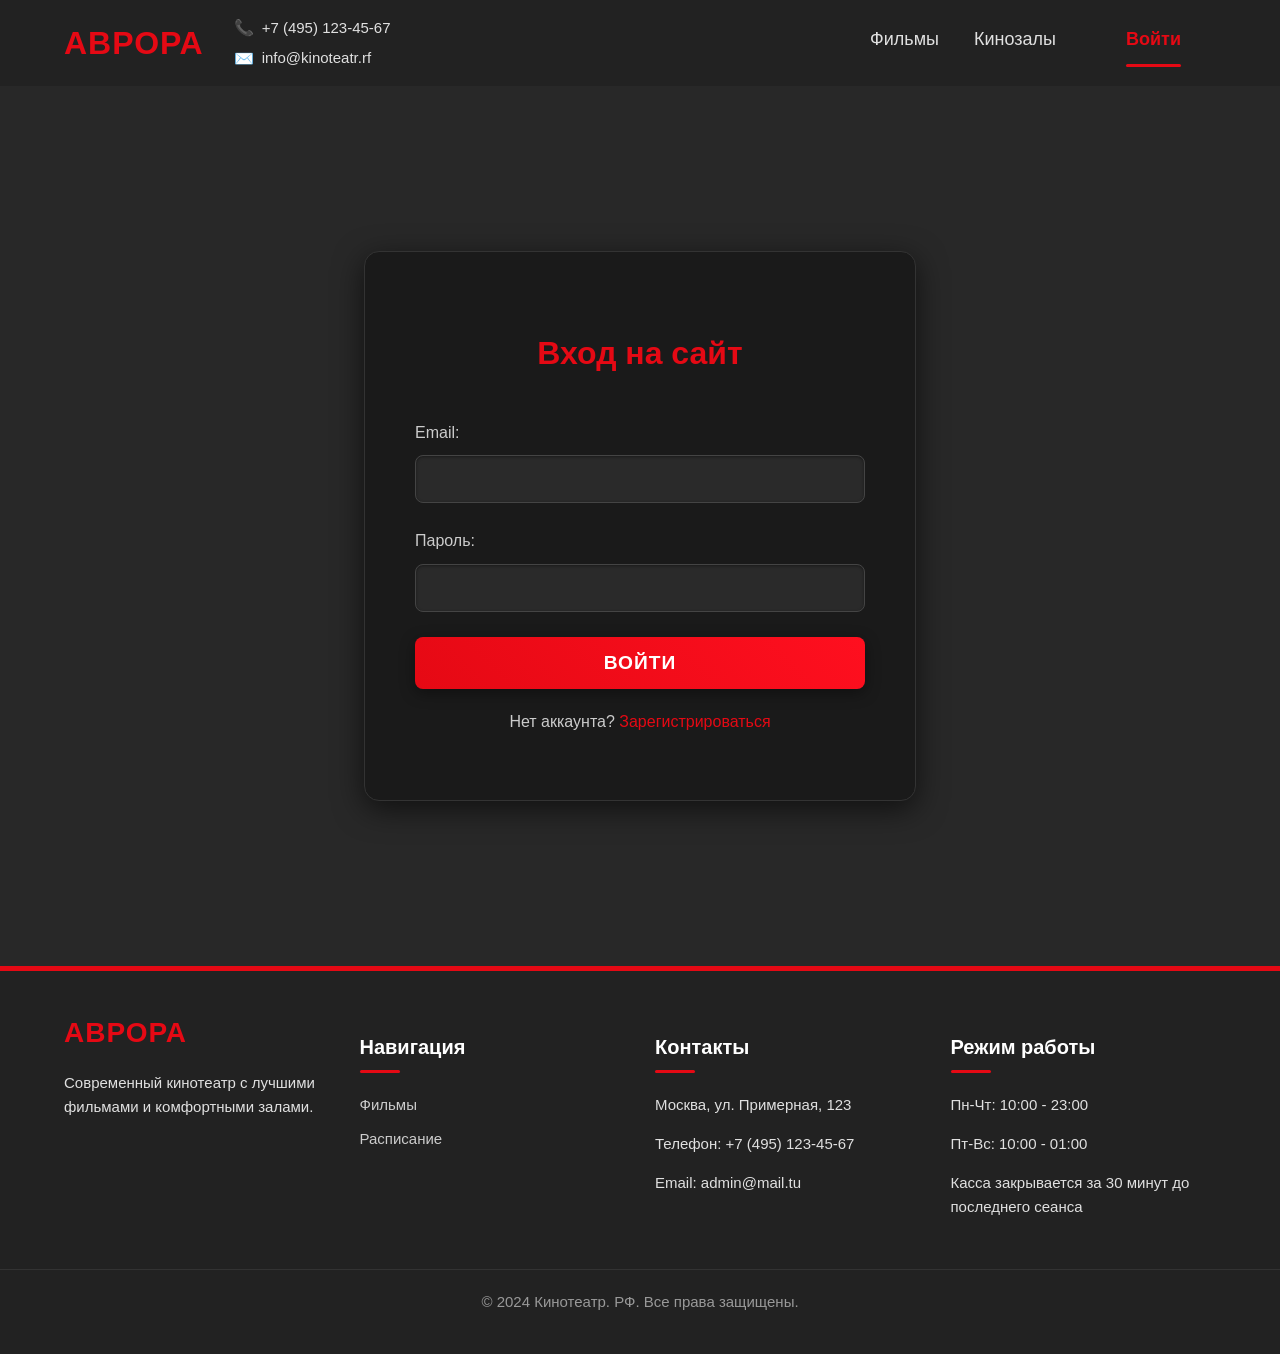
<file: login.html>
<!DOCTYPE html>
<html lang="ru">
<head>
    <meta charset="UTF-8">
    <meta name="viewport" content="width=device-width, initial-scale=1.0">
    <title>Вход - Аврора</title>
    <link rel="stylesheet" href="style.css">
</head>
<body>

    <header>
        <div class="container">
            <div class="header-left">
                <a href="index.html" class="logo">Аврора</a>
                <div class="header-contact">
                    <div class="contact-item">
                        <span class="contact-icon">📞</span>
                        <span class="contact-text">+7 (495) 123-45-67</span>
                    </div>
                    <div class="contact-item">
                        <span class="contact-icon">✉️</span>
                        <span class="contact-text">info@kinoteatr.rf</span>
                    </div>
                </div>
            </div>
            <nav>
                <ul>
                    <li><a href="index.html">Фильмы</a></li>
                    <li><a href="schedule.html">Кинозалы</a></li>
                    <li><a href="my_tickets.html" id="myTicketsLink" style="display: none;">Мои билеты</a></li>
                    <li><a href="login.html" id="loginLink">Войти</a></li>
                    <li><a href="#" id="logoutLink" style="display: none;">Выйти</a></li>
                </ul>
            </nav>
            <button class="burger" id="burgerMenu" aria-label="Открыть меню"><span></span><span></span><span></span></button>
        </div>
    </header>

    <main>
        <div class="container">
            <section class="login-section">
                <div class="login-form">
                    <h2>Вход на сайт</h2>
                    <form id="loginForm">
                        <div class="form-group">
                            <label for="email">Email:</label>
                            <input type="email" id="email" name="email" required autocomplete="off">
                        </div>
                        <div class="form-group">
                            <label for="password">Пароль:</label>
                            <input type="password" id="password" name="password" required autocomplete="off">
                        </div>
                        <button type="submit">Войти</button>
                    </form>
                    <p class="form-footer">
                        Нет аккаунта? <a href="register.html">Зарегистрироваться</a>
                    </p>
                </div>
            </section>
        </div>
    </main>

    <footer>
        <div class="container">
            <div class="footer-info">
                <div class="footer-logo">Аврора</div>
                <p>Современный кинотеатр с лучшими фильмами и комфортными залами.</p>
            </div>
            <div class="footer-nav">
                <h3>Навигация</h3>
                <ul>
                    <li><a href="index.html">Фильмы</a></li>
                    <li><a href="schedule.html">Расписание</a></li>
                </ul>
            </div>
            <div class="footer-contact">
                <h3>Контакты</h3>
                <p>Москва, ул. Примерная, 123</p>
                <p>Телефон: +7 (495) 123-45-67</p>
                <p>Email: admin@mail.tu</p>
            </div>
            <div class="footer-hours">
                <h3>Режим работы</h3>
                <p>Пн-Чт: 10:00 - 23:00</p>
                <p>Пт-Вс: 10:00 - 01:00</p>
                <p>Касса закрывается за 30 минут до последнего сеанса</p>
            </div>
        </div>
        <div class="copyright">
            © 2024 Кинотеатр. РФ. Все права защищены.
        </div>
    </footer>

    <script src="auth.js"></script>
    <script src="script.js"></script>
</body>
</html>
</file>
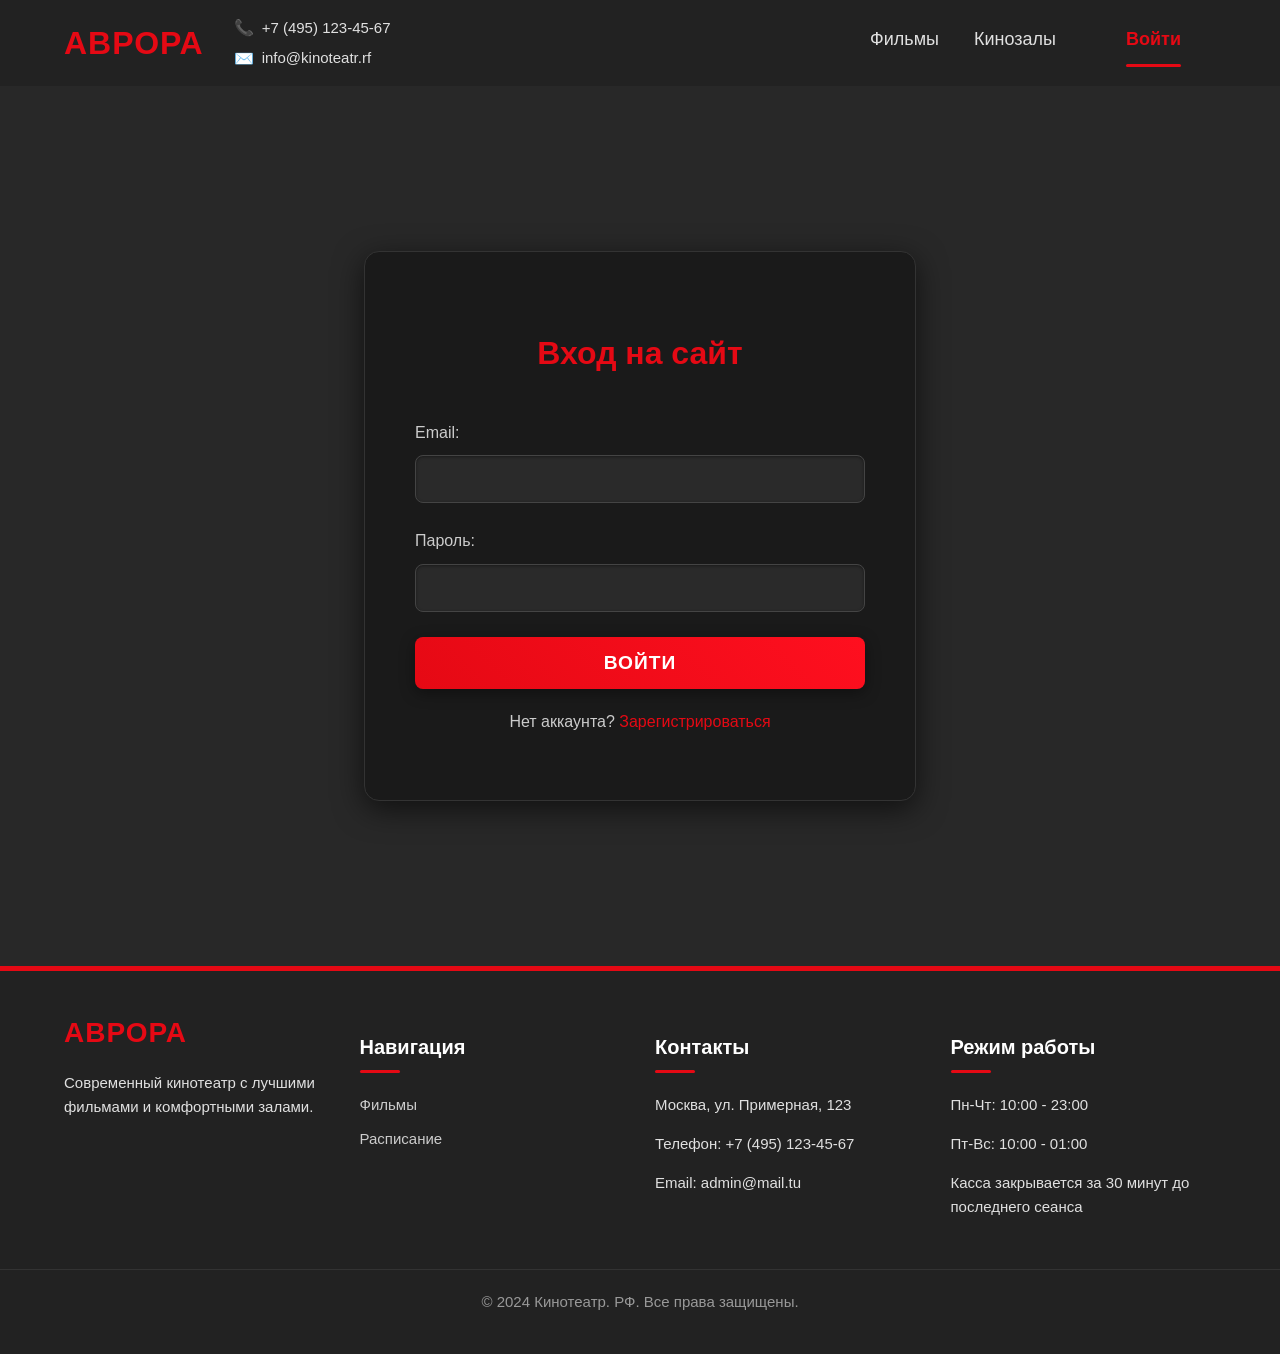
<file: my_tickets.html>
<!DOCTYPE html>
<html lang="ru">
<head>
    <meta charset="UTF-8">
    <meta name="viewport" content="width=device-width, initial-scale=1.0">
    <title>Мои билеты - Аврора</title>
    <link rel="stylesheet" href="style.css">
</head>
<body>
    <header>
        <div class="container">
            <div class="header-left">
                <a href="index.html" class="logo">Аврора</a>
                <div class="header-contact">
                    <div class="contact-item">
                        <span class="contact-icon">📞</span>
                        <span class="contact-text">+7 (495) 123-45-67</span>
                    </div>
                    <div class="contact-item">
                        <span class="contact-icon">✉️</span>
                        <span class="contact-text">info@kinoteatr.rf</span>
                    </div>
                </div>
            </div>
            <nav>
                <ul>
                    <li><a href="index.html">Фильмы</a></li>
                    <li><a href="schedule.html">Кинозалы</a></li>
                    <li><a href="my_tickets.html" id="myTicketsLink" style="display: none;">Мои билеты</a></li>
                    <li><a href="login.html" id="loginLink">Войти</a></li>
                    <li><a href="#" id="logoutLink" style="display: none;">Выйти</a></li>
                </ul>
            </nav>
            <button class="burger" id="burgerMenu" aria-label="Открыть меню"><span></span><span></span><span></span></button>
        </div>
    </header>

    <main>
        <div class="container">
            <section class="my-tickets-section">
                <h1>Мои билеты</h1>
                <div id="ticketsContainer">
                    <!-- Билеты будут добавлены динамически -->
                </div>
            </section>
        </div>
    </main>

    <footer>
        <div class="container">
            <div class="footer-info">
                <div class="footer-logo">Аврора</div>
                <p>Современный кинотеатр с лучшими фильмами и комфортными залами.</p>
            </div>
            <div class="footer-nav">
                <h3>Навигация</h3>
                <ul>
                    <li><a href="index.html">Главная</a></li>
                    <li><a href="schedule.html">Расписание</a></li>
                </ul>
            </div>
            <div class="footer-contact">
                <h3>Контакты</h3>
                <p>Москва, ул. Примерная, 123</p>
                <p>Телефон: +7 (495) 123-45-67</p>
                <p>Email: info@kinoteatr.rf</p>
            </div>
            <div class="footer-hours">
                <h3>Режим работы</h3>
                <p>Пн-Чт: 10:00 - 23:00</p>
                <p>Пт-Вс: 10:00 - 01:00</p>
                <p>Касса закрывается за 30 минут до последнего сеанса</p>
            </div>
        </div>
        <div class="copyright">
            © 2024 Кинотеатр. РФ. Все права защищены.
        </div>
    </footer>

    <script src="script.js"></script>
    <script src="auth.js"></script>
    <script src="my_tickets.js"></script>
</body>
</html>
</file>
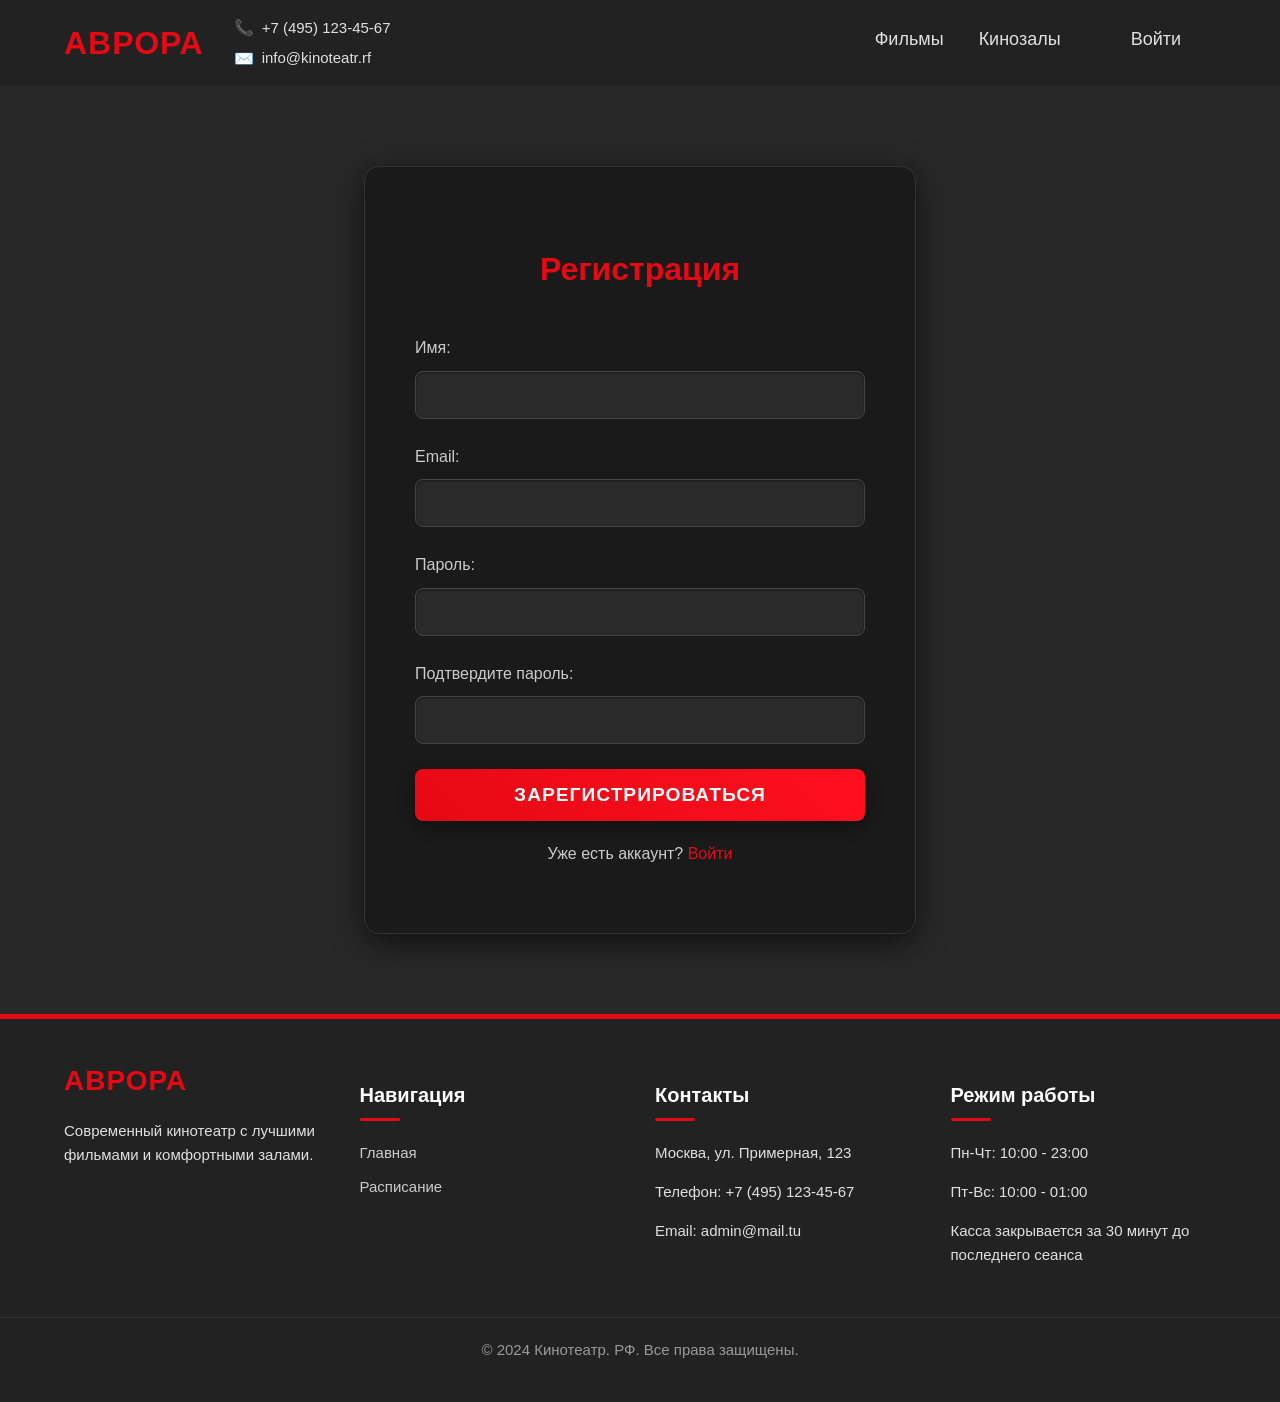
<file: register.html>
<!DOCTYPE html>
<html lang="ru">
<head>
    <meta charset="UTF-8">
    <meta name="viewport" content="width=device-width, initial-scale=1.0">
    <title>Регистрация - Аврора</title>
    <link rel="stylesheet" href="style.css">
</head>
<body>
    <header>
        <div class="container">
            <div class="header-left">
                <a href="index.html" class="logo">Аврора</a>
                <div class="header-contact">
                    <div class="contact-item">
                        <span class="contact-icon">📞</span>
                        <span class="contact-text">+7 (495) 123-45-67</span>
                    </div>
                    <div class="contact-item">
                        <span class="contact-icon">✉️</span>
                        <span class="contact-text">info@kinoteatr.rf</span>
                    </div>
                </div>
            </div>
            <nav>
                <ul>
                    <li><a href="index.html">Фильмы</a></li>
                    <li><a href="schedule.html">Кинозалы</a></li>
                    <li><a href="my_tickets.html" id="myTicketsLink" style="display: none;">Мои билеты</a></li>
                    <li><a href="login.html" id="loginLink">Войти</a></li>
                    <li><a href="#" id="logoutLink" style="display: none;">Выйти</a></li>
                </ul>
            </nav>
            <button class="burger" id="burgerMenu" aria-label="Открыть меню"><span></span><span></span><span></span></button>
        </div>
    </header>

    <main>
        <div class="container">
            <section class="login-section">
                <div class="login-form">
                    <h2>Регистрация</h2>
                    <form id="registerForm">
                        <div class="form-group">
                            <label for="name">Имя:</label>
                            <input type="text" id="name" name="name" required>
                        </div>
                        <div class="form-group">
                            <label for="email">Email:</label>
                            <input type="email" id="email" name="email" required>
                        </div>
                        <div class="form-group">
                            <label for="password">Пароль:</label>
                            <input type="password" id="password" name="password" required>
                        </div>
                        <div class="form-group">
                            <label for="confirmPassword">Подтвердите пароль:</label>
                            <input type="password" id="confirmPassword" name="confirmPassword" required>
                        </div>
                        <button type="submit">Зарегистрироваться</button>
                    </form>
                    <p class="form-footer">
                        Уже есть аккаунт? <a href="login.html">Войти</a>
                    </p>
                </div>
            </section>
        </div>
    </main>

    <footer>
        <div class="container">
            <div class="footer-info">
                <div class="footer-logo">Аврора</div>
                <p>Современный кинотеатр с лучшими фильмами и комфортными залами.</p>
            </div>
            <div class="footer-nav">
                <h3>Навигация</h3>
                <ul>
                    <li><a href="index.html">Главная</a></li>
                    <li><a href="schedule.html">Расписание</a></li>
                </ul>
            </div>
            <div class="footer-contact">
                <h3>Контакты</h3>
                <p>Москва, ул. Примерная, 123</p>
                <p>Телефон: +7 (495) 123-45-67</p>
                <p>Email: admin@mail.tu</p>
            </div>
            <div class="footer-hours">
                <h3>Режим работы</h3>
                <p>Пн-Чт: 10:00 - 23:00</p>
                <p>Пт-Вс: 10:00 - 01:00</p>
                <p>Касса закрывается за 30 минут до последнего сеанса</p>
            </div>
        </div>
        <div class="copyright">
            © 2024 Кинотеатр. РФ. Все права защищены.
        </div>
    </footer>

    <script src="auth.js"></script>
    <script src="script.js"></script>
</body>
</html>
</file>
<file: style.css>
body {
    font-family: 'Roboto', sans-serif;
    line-height: 1.6;
    margin: 0;
    padding: 0;
    background-color: #222222;
    color: #ffffff;
    scroll-behavior: smooth;
}

.container {
    width: 90%;
    max-width: 1280px; /* Увеличим максимальную ширину контента */
    margin: auto;
    overflow: hidden;
    display: block;
}

header {
    background-color: #222222;
    color: white;
    padding: 15px 0;
    box-shadow: 0 4px 15px rgba(0, 0, 0, 0.3);
}

header .container {
    display: flex;
    justify-content: space-between;
    align-items: center;
    gap: 20px;
}

.header-left {
    display: flex;
    align-items: center;
    gap: 30px;
}

.logo {
    font-size: 32px;
    font-weight: 700;
    color: #e50914;
    text-transform: uppercase;
    letter-spacing: 1px;
    text-decoration: none;
    transition: color 0.3s ease;
    flex-shrink: 0;
}

.logo:hover {
    color: #ff0f1f;
}

.header-contact {
    display: flex;
    flex-direction: column;
    gap: 5px;
}

.contact-item {
    display: flex;
    align-items: center;
    gap: 8px;
    color: #e0e0e0;
    font-size: 15px;
}

.contact-icon {
    font-size: 16px;
}

.contact-text {
    transition: color 0.3s ease;
}

.contact-item:hover .contact-text {
    color: #e50914;
}

nav {
    flex-shrink: 0;
}

nav ul {
    list-style: none;
    margin: 0;
    padding: 0;
    display: flex;
}

nav li {
    margin-left: 35px;
}

nav a {
    color: #e0e0e0;
    text-decoration: none;
    font-size: 18px; /* Чуть увеличиваем размер шрифта */
    font-weight: 500;
    position: relative;
    padding-bottom: 8px;
    transition: color 0.3s ease, transform 0.3s ease;
}

nav a:hover {
    color: #fff; /* Белый цвет при наведении */
    transform: translateY(-3px); /* Небольшое поднятие */
}

nav a::after {
    content: '';
    position: absolute;
    left: 0;
    bottom: 0;
    width: 100%;
    height: 3px;
    background: linear-gradient(to right, #e50914, #ff0f1f);
    transform: scaleX(0);
    transform-origin: bottom right;
    transition: transform 0.3s ease-out;
}

nav a:hover::after {
    transform: scaleX(1);
    transform-origin: bottom left;
}

nav ul li a {
    position: relative;
    transition: color 0.3s;
    text-decoration: none !important;
}

nav ul li a.active,
nav ul li a[aria-current="page"] {
    color: #e50914 !important;
    font-weight: 700;
    /* border-bottom: none; убрано базовое подчеркивание */
}

.tab-btn.active::after,
nav ul li a.active::after,
nav ul li a[aria-current="page"]::after {
    transform: scaleX(1);
    background: #e50914;
}

nav ul li a::after {
    content: '';
    position: absolute;
    left: 0;
    bottom: -6px;
    width: 100%;
    height: 3px;
    background: #e50914;
    border-radius: 2px;
    transform: scaleX(0);
    transition: transform 0.3s;
}
nav ul li a:hover::after {
    transform: scaleX(1);
}

.hero {
    background-color: #222222;
    color: white;
    text-align: center;
    padding: 120px 20px 80px;
    position: relative;
    height: 550px;
    display: flex;
    flex-direction: column;
    justify-content: center;
    align-items: center;
    overflow: hidden;
    border-bottom: 5px solid #e50914;
}

.hero::before {
    content: '';
    position: absolute;
    top: 0;
    left: 0;
    right: 0;
    bottom: 0;
    background: linear-gradient(to bottom, rgba(0, 0, 0, 0.4), rgba(0, 0, 0, 0.7));
    z-index: 1;
}

.hero-content {
    z-index: 3;
    max-width: 900px;
    position: relative;
    margin-bottom: 40px;
}

.hero h1 {
    font-size: 68px;
    margin-bottom: 20px;
    text-shadow: 3px 3px 6px rgba(0, 0, 0, 0.7);
    font-weight: 700;
}

.hero p {
    font-size: 24px;
    margin-bottom: 40px;
    text-shadow: 2px 2px 5px rgba(0, 0, 0, 0.6);
    font-weight: 300;
}

.hero-navigation {
    display: none; /* Скрываем стрелки навигации */
    position: absolute;
    top: 50%;
    width: 100%;
    justify-content: space-between;
    transform: translateY(-50%);
    padding: 0 50px; /* Увеличим отступы */
    box-sizing: border-box;
    z-index: 2;
}

.hero-navigation span {
    font-size: 60px;
    cursor: pointer;
    color: rgba(255, 255, 255, 0.8);
    transition: color 0.3s ease, transform 0.3s ease;
}

.hero-navigation span:hover {
    color: #e50914;
    transform: scale(1.1);
}

.slide-indicators {
    position: absolute;
    bottom: 30px;
    left: 50%;
    transform: translateX(-50%);
    z-index: 3;
    display: flex;
    gap: 12px;
}

.slide-indicators .dot {
    display: inline-block;
    width: 12px;
    height: 12px;
    background-color: rgba(255, 255, 255, 0.4);
    border-radius: 50%;
    cursor: pointer;
    transition: all 0.3s ease;
    border: 2px solid rgba(255, 255, 255, 0.6);
}

.slide-indicators .dot:hover {
    background-color: rgba(255, 255, 255, 0.6);
    transform: scale(1.1);
}

.slide-indicators .dot.active {
    background-color: #e50914;
    border-color: #fff;
    transform: scale(1.2);
}

.slides-overlay {
    position: absolute;
    top: 0;
    left: 0;
    width: 100%;
    height: 100%;
    background-color: rgba(0, 0, 0, 0.5);
    z-index: 2;
}

.slide {
    z-index: 1;
}

.search-bar {
    padding: 35px 0;
    background-color: #222222;
    box-shadow: 0 4px 15px rgba(0, 0, 0, 0.3);
}

.search-bar .container {
    display: flex;
    justify-content: center;
    align-items: center;
}

.search-bar input[type="text"] {
    padding: 15px; /* Увеличим отступы */
    border: 1px solid #444; /* Более мягкая рамка */
    font-size: 17px;
    margin-right: 20px; /* Увеличим расстояние до кнопки */
    border-radius: 8px; /* Немного больше скругления */
    width: 450px;
    outline: none;
    background-color: #2a2a2a;
    color: #e0e0e0;
    box-shadow: inset 0 1px 3px rgba(0, 0, 0, 0.4);
}

.search-bar input[type="text"]::placeholder {
    color: #999;
}

.search-bar button {
    width: 45px;
    height: 45px;
    padding: 0;
    background-color: #e50914;
    color: white;
    border: none;
    border-radius: 8px;
    cursor: pointer;
    font-size: 22px;
    display: flex;
    justify-content: center;
    align-items: center;
    transition: background-color 0.3s ease, transform 0.3s ease;
    box-shadow: 0 4px 10px rgba(0, 0, 0, 0.4);
}

.search-bar button:hover {
    background-color: #f40612;
    transform: scale(1.05);
}

.search-icon {
    opacity: 0.7;
    filter: grayscale(100%);
    transition: opacity 0.3s ease, filter 0.3s ease;
}

.search-bar button:hover .search-icon {
    opacity: 1;
    filter: grayscale(0%);
}

.now-showing, .coming-soon {
    padding: 60px 0;
    background-color: #282828;
}

.now-showing h2, .coming-soon h2 {
    text-align: center;
    margin-bottom: 50px; /* Увеличим отступ */
    font-size: 42px; /* Более крупный заголовок */
    color: #e0e0e0;
    font-weight: 700;
}

.movie-list {
    display: grid;
    grid-template-columns: repeat(auto-fit, minmax(260px, 1fr));
    gap: 24px;
}

.movie-card-link {
    text-decoration: none;
    color: inherit;
}

.movie-card {
    background-color: #1e1e1e; /* Чуть более светлый темный фон для карточки */
    border-radius: 12px; /* Немного больше скругления */
    overflow: hidden;
    box-shadow: 0 6px 20px rgba(0, 0, 0, 0.4); /* Более выраженная тень */
    display: flex;
    flex-direction: column;
    transition: transform 0.3s ease, box-shadow 0.3s ease;
    position: relative;
    height: 100%;
}

.movie-card:hover {
    transform: translateY(-8px); /* Более выраженное поднятие */
    box-shadow: 0 10px 30px rgba(229, 9, 20, 0.3); /* Красная тень при наведении */
}

.movie-card img {
    width: 100%;
    height: 380px; /* Изменим высоту постера */
    object-fit: cover;
    border-bottom: 1px solid #333;
    transition: transform 0.3s ease; /* Анимация для изображения */
}

.movie-card:hover img {
    transform: scale(1.03); /* Небольшое увеличение изображения при наведении */
}

.movie-card .rating {
    position: absolute;
    top: 15px;
    right: 15px;
    background-color: rgba(0, 0, 0, 0.7); /* Более прозрачный фон */
    color: gold;
    padding: 5px 10px;
    border-radius: 8px;
    font-size: 16px;
    font-weight: 700;
    z-index: 1;
    display: flex;
    align-items: center;
    backdrop-filter: blur(5px); /* Размытие фона под рейтингом */
}

.movie-card .rating::before {
    content: '★';
    margin-right: 5px;
    font-size: 18px;
}

.movie-card h3 {
    font-size: 22px; /* Увеличим размер заголовка */
    margin: 20px 15px 10px;
    flex-grow: 0;
    color: #fff;
    font-weight: 600;
    line-height: 1.3;
}

.movie-card .description {
    font-size: 15px;
    color: #ccc;
    margin: 0 15px 10px;
    line-height: 1.5;
}

.movie-card .details {
    font-size: 13px;
    color: #aaa;
    margin: 0 15px 15px;
    flex-grow: 1;
}

.movie-card button {
    display: block;
    width: calc(100% - 30px); /* Увеличим ширину кнопки */
    margin: 0 15px 20px;
    padding: 12px;
    background: linear-gradient(to bottom, #e50914, #cc0000); /* Более насыщенный градиент */
    color: white;
    border: none;
    border-radius: 8px;
    cursor: pointer;
    font-size: 17px;
    text-align: center;
    font-weight: 600;
    text-transform: uppercase;
    letter-spacing: 0.5px;
    transition: background-color 0.3s ease, transform 0.3s ease, box-shadow 0.3s ease;
    margin-top: auto;
    box-shadow: 0 4px 10px rgba(0, 0, 0, 0.3);
}

.movie-card button:hover {
    background: linear-gradient(to bottom, #f40612, #e50914);
    transform: translateY(-2px);
    box-shadow: 0 6px 15px rgba(0, 0, 0, 0.4);
}

footer {
    background-color: #222222;
    color: #e0e0e0;
    padding: 40px 0;
    font-size: 15px;
    border-top: 5px solid #e50914;
}

footer .container {
    display: flex;
    justify-content: space-between;
    flex-wrap: wrap;
    gap: 30px;
}

.footer-info, .footer-nav, .footer-contact, .footer-hours {
    flex: 1;
    min-width: 200px;
}

.footer-logo {
    font-size: 28px;
    font-weight: 700;
    color: #e50914;
    text-transform: uppercase;
    letter-spacing: 1px;
    margin-bottom: 15px;
}

.footer-info p {
    margin-bottom: 10px;
}

footer h3 {
    font-size: 20px;
    color: #fff;
    margin-bottom: 20px;
    font-weight: 600;
    position: relative;
    padding-bottom: 10px;
}

footer h3::after {
    content: '';
    position: absolute;
    left: 0;
    bottom: 0;
    width: 40px;
    height: 3px;
    background: #e50914;
    border-radius: 2px;
}

footer ul {
    list-style: none;
    padding: 0;
}

footer li {
    margin-bottom: 10px;
}

footer a {
    color: #ccc;
    text-decoration: none;
    transition: color 0.3s ease;
}

footer a:hover {
    color: #e50914;
}

.footer-contact p, .footer-hours p {
    margin-bottom: 10px;
}

.copyright {
    text-align: center;
    margin-top: 40px;
    padding-top: 20px;
    border-top: 1px solid #333;
    color: #999;
}

.movie-details-hero {
    position: relative;
    height: 600px;
    background-size: cover;
    background-position: center;
    display: flex;
    align-items: center;
    justify-content: center;
    color: white;
}

.movie-details-hero::before {
    content: '';
    position: absolute;
    top: 0;
    left: 0;
    right: 0;
    bottom: 0;
    background: linear-gradient(to bottom, rgba(0, 0, 0, 0.6), rgba(0, 0, 0, 0.85));
    z-index: 1;
}

.movie-details-hero .container {
    display: flex;
    align-items: flex-start;
    position: relative;
    z-index: 2;
}

.movie-details-poster {
    width: 320px; /* Увеличим размер постера */
    height: auto;
    border-radius: 12px;
    box-shadow: 0 8px 25px rgba(0, 0, 0, 0.6);
    margin-right: 60px;
    flex-shrink: 0;
}

.movie-info-summary {
    flex-grow: 1;
    padding-top: 0; /* Убираем отступ сверху, чтобы заголовок был на одном уровне с изображением */
}

.movie-info-summary .rating {
    display: inline-flex;
    background-color: #e50914;
    color: white;
    padding: 2px 6px; /* Увеличиваем padding */
    border-radius: 8px; /* Увеличиваем радиус */
    font-size: 16px; /* Увеличиваем размер шрифта (примерно в 2 раза) */
    font-weight: 700;
    margin-bottom: 0;
    align-items: center;
    gap: 4px; /* Увеличиваем gap */
}

.movie-info-summary .rating::before {
    content: '★';
    color: gold;
    font-size: 18px; /* Увеличиваем размер звезды (примерно в 2 раза) */
}

.movie-title {
    font-size: 52px; /* Немного уменьшаем размер шрифта */
    margin-bottom: 5px;
    font-weight: 700;
    line-height: 1.1;
}

.movie-meta {
    font-size: 17px; /* Немного уменьшаем размер шрифта */
    color: #ccc;
    margin-bottom: 10px;
    display: flex;
    align-items: center;
    gap: 10px;
}

.movie-short-description {
    font-size: 15px; /* Немного уменьшаем размер шрифта */
    color: #eee;
    line-height: 1.5;
    max-width: 800px;
}

.movie-full-details {
    padding: 60px 0;
    background-color: #0f0f0f;
    color: white;
}

.details-container {
    display: flex;
    gap: 80px;
    flex-wrap: wrap;
    max-width: 1280px;
    margin: 0 auto;
    padding: 0 20px;
}

.movie-description-block {
    flex: 2;
    min-width: 350px;
}

.schedule-block {
    flex: 1;
    min-width: 300px;
}

.movie-full-details h2 {
    font-size: 36px;
    margin-bottom: 25px;
    color: #e0e0e0;
    font-weight: 700;
    position: relative;
    padding-bottom: 10px;
    border-bottom: 3px solid #e50914;
}

.movie-full-description {
    font-size: 17px;
    line-height: 1.7;
    color: #ccc;
    margin-bottom: 40px;
}

.movie-meta-grid {
    display: grid;
    grid-template-columns: repeat(auto-fit, minmax(200px, 1fr));
    gap: 25px 50px;
}

.meta-item p:first-child {
    font-weight: 700;
    color: #fff;
    margin-bottom: 8px;
    font-size: 16px;
}

.meta-item p:last-child {
    color: #ccc;
    font-size: 15px;
}

.schedule-block h2 {
    font-size: 36px;
    margin-bottom: 30px;
    color: #e0e0e0;
    font-weight: 700;
    position: relative;
    padding-bottom: 10px;
    border-bottom: 3px solid #e50914;
}

.day-schedule {
    margin-bottom: 30px;
    padding: 20px 25px;
    background-color: #1e1e1e;
    border-radius: 10px;
    box-shadow: 0 4px 15px rgba(0, 0, 0, 0.3);
}

.day-schedule h4 {
    font-size: 20px;
    margin-bottom: 18px;
    color: #fff;
    font-weight: 600;
}

.time-buttons {
    display: flex;
    flex-wrap: wrap;
    gap: 15px;
}

.time-button {
    padding: 12px 25px;
    background-color: #e50914;
    color: white;
    border: none;
    border-radius: 6px;
    cursor: pointer;
    font-size: 17px;
    transition: background-color 0.3s ease, transform 0.3s ease;
    font-weight: 600;
}

.time-button:hover {
    background-color: #f40612;
    transform: translateY(-2px);
}

.schedule-section {
    padding: 60px 20px;
    max-width: 1280px;
    margin: 20px auto;
    background-color: #1a1a1a;
    border-radius: 12px;
    color: #e0e0e0;
    box-shadow: 0 6px 20px rgba(0, 0, 0, 0.4);
}

.schedule-section h2 {
    text-align: center;
    color: #e50914;
    margin-bottom: 40px;
    font-size: 42px;
    font-weight: 700;
}

.schedule-table {
    width: 100%;
    border-collapse: separate;
    border-spacing: 0;
    margin-top: 30px;
    border-radius: 10px;
    overflow: hidden; /* Для применения border-radius к таблице */
}

.schedule-table th, .schedule-table td {
    padding: 15px;
    text-align: left;
    border-bottom: 1px solid #333;
}

.schedule-table th {
    background-color: #333;
    color: #aaa;
    font-weight: 600;
    font-size: 16px;
    text-transform: uppercase;
    letter-spacing: 0.5px;
}

.schedule-table td {
    background-color: #2a2a2a;
    color: #e0e0e0;
    font-size: 15px;
}

.schedule-table tr:hover td {
    background-color: #3a3a3a;
}

.login-section {
    display: flex;
    justify-content: center;
    align-items: center;
    min-height: calc(100vh - 180px); /* Учитываем хедер и футер */
    padding: 40px 20px;
}

.login-form {
    background-color: #1a1a1a;
    padding: 50px;
    border-radius: 15px;
    width: 100%;
    max-width: 450px;
    color: #e0e0e0;
    box-shadow: 0 8px 30px rgba(0, 0, 0, 0.6);
    border: 1px solid #333;
}

.login-form h2 {
    text-align: center;
    color: #e50914;
    margin-bottom: 40px;
    font-size: 32px;
    font-weight: 700;
}

.login-form .form-group {
    margin-bottom: 25px;
}

.login-form .form-group label {
    display: block;
    margin-bottom: 10px;
    color: #ccc;
    font-size: 16px;
    font-weight: 500;
}

.login-form .form-group input {
    width: 100%;
    padding: 14px;
    background-color: #2a2a2a;
    border: 1px solid #444;
    border-radius: 8px;
    color: #e0e0e0;
    font-size: 16px;
    box-sizing: border-box;
    box-shadow: inset 0 1px 3px rgba(0, 0, 0, 0.4);
}

.login-form .form-group input:focus {
    outline: none;
    border-color: #e50914;
    box-shadow: 0 0 0 3px rgba(229, 9, 20, 0.3);
}

.login-form button {
    width: 100%;
    padding: 15px;
    background: linear-gradient(45deg, #e50914, #ff0f1f);
    color: #fff;
    border: none;
    border-radius: 8px;
    cursor: pointer;
    font-size: 1.2em;
    font-weight: 600;
    transition: all 0.3s ease;
    box-shadow: 0 4px 15px rgba(0, 0, 0, 0.4);
    text-transform: uppercase;
    letter-spacing: 1px;
}

.login-form button:hover {
    background: linear-gradient(45deg, #ff0f1f, #e50914);
    transform: translateY(-2px);
    box-shadow: 0 6px 20px rgba(0, 0, 0, 0.5);
}

.login-form button:active {
    transform: translateY(0);
    box-shadow: 0 2px 10px rgba(0, 0, 0, 0.3);
}

@media (max-width: 1024px) {
    .container {
        max-width: 98vw;
        padding: 0 10px;
    }
    .movie-card img {
        height: 260px;
    }
    .movie-item {
        flex-direction: column;
        align-items: stretch;
    }
    .movie-item .item-actions {
        flex-direction: row;
        gap: 10px;
        margin-top: 15px;
    }
    .burger {
        display: flex !important;
        position: absolute;
        right: 18px;
        top: 50%;
        transform: translateY(-50%);
    }
    header .container {
        position: relative;
    }
    nav ul {
        position: fixed;
        top: 0; right: 0;
        height: 100vh;
        width: 220px;
        background: #181818;
        flex-direction: column;
        align-items: flex-start;
        justify-content: flex-start;
        padding: 80px 30px 30px 30px;
        gap: 20px;
        box-shadow: -2px 0 20px rgba(0,0,0,0.4);
        transform: translateX(100%);
        transition: transform 0.3s;
        z-index: 1001;
    }
    nav ul.open {
        transform: translateX(0);
    }
    nav {
        order: 2;
    }
}

@media (max-width: 768px) {
    .container {
        max-width: 100vw;
        padding: 0 5px;
    }
    .admin-panel, .admin-movies-section {
        padding: 10px 0;
    }
    .movie-card {
        min-width: 100%;
        margin: 0 0 20px 0;
    }
    .movie-card img {
        height: 180px;
    }
    .movie-item {
        padding: 12px;
        font-size: 15px;
    }
    .movie-item h3 {
        font-size: 18px;
    }
    .movie-item p {
        font-size: 14px;
    }
    .movie-item .edit-btn, .movie-item .delete-btn {
        min-width: 100px;
        padding: 8px 10px;
        font-size: 14px;
    }
    .modal-content {
        width: 95vw;
        padding: 10px;
    }
    .footer-info, .footer-nav, .footer-contact, .footer-hours {
        font-size: 14px;
    }
}

@media (max-width: 480px) {
    .container {
        padding: 0 2px;
    }
    header, footer {
        padding: 8px 0;
    }
    .admin-tabs {
        flex-direction: column;
        gap: 8px;
    }
    .tab-btn {
        width: 100%;
        font-size: 15px;
        padding: 8px 0;
    }
    .movie-card {
        min-width: 100%;
        margin: 0 0 15px 0;
    }
    .movie-card img {
        height: 120px;
    }
    .movie-item {
        padding: 8px;
        font-size: 13px;
    }
    .movie-item h3 {
        font-size: 15px;
    }
    .movie-item p {
        font-size: 12px;
    }
    .movie-item .edit-btn, .movie-item .delete-btn {
        min-width: 80px;
        padding: 6px 6px;
        font-size: 12px;
    }
    .modal-content {
        width: 99vw;
        padding: 5px;
    }
    .footer-info, .footer-nav, .footer-contact, .footer-hours {
        font-size: 12px;
    }
    .footer-logo {
        font-size: 18px;
    }
}

@media (max-width: 380px) {
    .movie-list {
        grid-template-columns: 1fr;
    }
}

/* Стили для форм */
.form-footer {
    text-align: center;
    margin-top: 20px;
    color: #ccc;
}

.form-footer a {
    color: #e50914;
    text-decoration: none;
    transition: color 0.3s ease;
}

.form-footer a:hover {
    color: #ff0f1f;
}

/* Стили для админ-панели */
.admin-panel {
    padding: 40px 0;
    color: #ffffff;
    background-color: #2a2a2a;
    border-radius: 10px;
    margin-top: 20px;
}

.admin-panel h1 {
    text-align: center;
    margin-bottom: 40px;
    color: #e50914;
    font-size: 36px;
    text-shadow: 2px 2px 5px rgba(0, 0, 0, 0.5);
}

.admin-tabs {
    display: flex;
    gap: 20px;
    margin-bottom: 30px;
    border-bottom: 2px solid #333;
    padding-bottom: 10px;
}

.tab-btn {
    padding: 12px 25px;
    background: none;
    border: none;
    color: #ffffff;
    font-size: 18px;
    cursor: pointer;
    transition: all 0.3s ease;
    position: relative;
    font-weight: 500;
    letter-spacing: 0.5px;
}

.tab-btn::after {
    content: '';
    position: absolute;
    bottom: -12px;
    left: 0;
    width: 100%;
    height: 3px;
    background: #e50914;
    transform: scaleX(0);
    transition: transform 0.3s ease;
}

.tab-btn:hover {
    color: #e50914;
    transform: translateY(-2px);
}

.tab-btn.active {
    color: #e50914;
    font-weight: 600;
}

.tab-btn.active::after {
    transform: scaleX(1);
}

.tab-content {
    display: none;
    padding: 20px;
    background: #333333;
    border-radius: 10px;
    box-shadow: 0 4px 15px rgba(0, 0, 0, 0.3);
    color: #ffffff;
}

.tab-content.active {
    display: block;
}

/* Обновленные стили для кнопок в админ-панели */
.add-btn, 
.edit-btn, 
.delete-btn,
.save-btn,
.cancel-btn {
    padding: 12px 25px;
    border: none;
    border-radius: 6px;
    cursor: pointer;
    font-size: 16px;
    font-weight: 600;
    transition: all 0.3s ease;
    text-transform: uppercase;
    letter-spacing: 0.5px;
    display: inline-flex;
    align-items: center;
    justify-content: center;
    gap: 8px;
    box-shadow: 0 4px 10px rgba(0, 0, 0, 0.2);
}

.add-btn {
    background: linear-gradient(45deg, #e50914, #ff0f1f);
    color: white;
    margin-bottom: 20px;
}

.add-btn:hover {
    background: linear-gradient(45deg, #ff0f1f, #e50914);
    transform: translateY(-2px);
    box-shadow: 0 6px 15px rgba(229, 9, 20, 0.3);
}

.edit-btn {
    background: linear-gradient(45deg, #2196F3, #1976D2);
    color: white;
}

.edit-btn:hover {
    background: linear-gradient(45deg, #1976D2, #2196F3);
    transform: translateY(-2px);
    box-shadow: 0 6px 15px rgba(33, 150, 243, 0.3);
}

.delete-btn {
    background: linear-gradient(45deg, #f44336, #d32f2f);
    color: white;
}

.delete-btn:hover {
    background: linear-gradient(45deg, #d32f2f, #f44336);
    transform: translateY(-2px);
    box-shadow: 0 6px 15px rgba(244, 67, 54, 0.3);
}

.save-btn {
    background: linear-gradient(45deg, #4CAF50, #388E3C);
    color: white;
}

.save-btn:hover {
    background: linear-gradient(45deg, #388E3C, #4CAF50);
    transform: translateY(-2px);
    box-shadow: 0 6px 15px rgba(76, 175, 80, 0.3);
}

.cancel-btn {
    background: linear-gradient(45deg, #9E9E9E, #757575);
    color: white;
}

.cancel-btn:hover {
    background: linear-gradient(45deg, #757575, #9E9E9E);
    transform: translateY(-2px);
    box-shadow: 0 6px 15px rgba(158, 158, 158, 0.3);
}

/* Стили для кнопок в модальных окнах */
.modal-content button[type="submit"] {
    width: 100%;
    padding: 15px 0;
    background: linear-gradient(45deg, #e50914, #ff0f1f);
    color: white;
    border: none;
    border-radius: 8px;
    cursor: pointer;
    font-size: 18px;
    font-weight: 600;
    transition: all 0.3s ease;
    text-transform: uppercase;
    letter-spacing: 1px;
    box-shadow: 0 4px 15px rgba(0, 0, 0, 0.4);
}

.modal-content button[type="submit"]:hover {
    background: linear-gradient(45deg, #ff0f1f, #e50914);
    transform: translateY(-2px);
    box-shadow: 0 6px 20px rgba(229, 9, 20, 0.5);
}

/* Стили для кнопок в списках */
.schedule-list button,
.users-list button,
.movies-list button {
    margin: 5px;
    min-width: 100px;
}

/* Адаптивность для кнопок */
@media (max-width: 768px) {
    .add-btn, 
    .edit-btn, 
    .delete-btn,
    .save-btn,
    .cancel-btn {
        padding: 10px 20px;
        font-size: 14px;
    }
    
    .tab-btn {
        padding: 10px 20px;
        font-size: 16px;
    }
}

main {
    background-color: #282828;
    min-height: calc(100vh - 150px);
    padding: 40px 0;
}

.hall-tabs {
    display: flex;
    justify-content: center;
    gap: 10px;
    margin-bottom: 20px;
}

.hall-tab {
    padding: 10px 20px;
    background-color: #444444;
    color: #ffffff;
    border: none;
    border-radius: 5px;
    cursor: pointer;
    transition: background-color 0.3s ease;
}

.hall-tab:hover {
    background-color: #555555;
}

.hall-tab.active {
    background-color: #e50914;
}

/* Стили для страницы с билетами */
.tickets-section {
    padding: 40px 0;
}

.tickets-section h1 {
    color: #ffffff;
    margin-bottom: 30px;
    font-size: 32px;
    text-align: center;
}

.ticket-card {
    background-color: #2a2a2a;
    border-radius: 12px;
    padding: 16px 20px;
    display: flex;
    flex-direction: row;
    align-items: flex-start;
    gap: 18px;
    transition: transform 0.3s ease, box-shadow 0.3s ease;
    border: 1px solid #333;
    overflow: hidden;
    max-width: 600px;
    margin: 0 auto 24px auto;
    min-height: 180px;
    text-align: left;
    margin-left: 0;
    margin-right: 0;
}

.ticket-poster {
    flex-shrink: 0;
}

.ticket-poster img {
    width: 110px;
    height: 150px;
    object-fit: cover;
    border-radius: 8px;
    box-shadow: 0 2px 8px rgba(0,0,0,0.2);
}

.ticket-info {
    flex-grow: 1;
    display: flex;
    flex-direction: column;
    gap: 6px;
    min-width: 0;
    text-align: left;
}

.ticket-actions {
    display: flex;
    flex-direction: column;
    gap: 10px;
    align-items: flex-start;
    margin-top: 0;
}

.btn, .cancel-ticket-btn {
    display: inline-block;
    padding: 10px 18px;
    font-size: 16px;
    font-weight: 600;
    border: none;
    border-radius: 6px;
    cursor: pointer;
    transition: background 0.2s, color 0.2s, box-shadow 0.2s;
    margin-bottom: 0;
    margin-right: 0;
    outline: none;
    box-shadow: 0 2px 8px rgba(0,0,0,0.10);
}

.btn.btn-primary {
    background: linear-gradient(90deg, #e50914 0%, #b0060f 100%);
    color: #fff;
}

.btn.btn-primary:hover {
    background: linear-gradient(90deg, #ff1f2f 0%, #e50914 100%);
    color: #fff;
}

.btn.btn-danger, .cancel-ticket-btn {
    background: linear-gradient(90deg, #444 0%, #222 100%);
    color: #fff;
}

.btn.btn-danger:hover, .cancel-ticket-btn:hover {
    background: linear-gradient(90deg, #e50914 0%, #b0060f 100%);
    color: #fff;
}

.ticket-qr {
    margin-left: 16px;
    display: flex;
    align-items: center;
}

.ticket-qr img {
    width: 80px;
    height: 80px;
    background: #fff;
    border-radius: 8px;
    box-shadow: 0 2px 8px rgba(0,0,0,0.15);
    padding: 4px;
}

@media (max-width: 700px) {
    .ticket-card {
        flex-direction: column;
        align-items: stretch;
        max-width: 98vw;
        min-height: unset;
    }
    .ticket-poster img {
        width: 90px;
        height: 120px;
    }
    .ticket-qr img {
        width: 60px;
        height: 60px;
    }
    .ticket-qr {
        margin-left: 0;
        margin-top: 10px;
        justify-content: flex-end;
    }
    .ticket-actions {
        flex-direction: row;
        gap: 10px;
        margin-top: 10px;
    }
}

/* Стили для страницы кинозалов */
.halls-section {
    padding: 40px 0;
}

.halls-section h1 {
    text-align: center;
    margin-bottom: 40px;
    color: #333;
    font-size: 2.5em;
}

.halls-grid {
    display: grid;
    grid-template-columns: repeat(auto-fit, minmax(300px, 1fr));
    gap: 30px;
    padding: 20px;
}

.hall-card {
    background: #fff;
    border-radius: 10px;
    overflow: hidden;
    box-shadow: 0 4px 15px rgba(0, 0, 0, 0.1);
    transition: transform 0.3s ease;
}

.hall-card:hover {
    transform: translateY(-5px);
}

.hall-image {
    width: 100%;
    height: 200px;
    object-fit: cover;
}

.hall-info {
    padding: 20px;
}

.hall-info h2 {
    color: #333;
    margin-bottom: 15px;
    font-size: 1.5em;
}

.hall-description {
    color: #666;
    margin-bottom: 20px;
    line-height: 1.6;
}

.hall-features {
    list-style: none;
    padding: 0;
    margin: 0;
}

.hall-features li {
    color: #555;
    margin-bottom: 10px;
    padding-left: 20px;
    position: relative;
}

.hall-features li:before {
    content: "•";
    position: absolute;
    left: 0;
    color: #e50914;
}

@media (max-width: 768px) {
    .halls-grid {
        grid-template-columns: 1fr;
        padding: 10px;
    }
    
    .hall-card {
        margin-bottom: 20px;
    }
}

/* --- Выровнять карточки билетов по левому краю --- */
.my-tickets-section, .tickets-section {
    display: flex;
    flex-direction: column;
    align-items: flex-start;
}

#ticketsContainer, #tickets-container {
    display: flex;
    flex-direction: column;
    align-items: flex-start;
    width: 100%;
}

.ticket-card {
    margin-left: 0;
    margin-right: 0;
}

/* Стили для модального окна */
.modal {
    display: none;
    position: fixed;
    z-index: 2000;
    left: 0;
    top: 0;
    width: 100vw;
    height: 100vh;
    overflow: auto;
    background: rgba(0,0,0,0.7);
    justify-content: center;
    align-items: center;
    transition: opacity 0.3s;
}
.modal.active {
    display: flex !important;
    opacity: 1;
}
.modal-content {
    background: #222;
    color: #fff;
    border-radius: 14px;
    padding: 30px 24px;
    max-width: 480px;
    width: 96vw;
    max-height: 90vh;
    overflow-y: auto;
    box-shadow: 0 8px 32px rgba(0,0,0,0.5);
    position: relative;
}
.close-button, .modal .close {
    position: absolute;
    top: 18px;
    right: 18px;
    font-size: 28px;
    color: #fff;
    cursor: pointer;
    z-index: 10;
}
@media (max-width: 700px) {
    .modal-content {
        max-width: 99vw;
        width: 99vw;
        min-width: 0;
        padding: 16px 4px 16px 4px;
        font-size: 15px;
    }
    .close-button, .modal .close {
        top: 8px;
        right: 8px;
        font-size: 24px;
    }
}

/* --- Схема зала для бронирования --- */
.seating-plan {
    display: flex;
    flex-direction: column;
    gap: 8px;
    margin: 18px 0 18px 0;
    align-items: center;
    width: 100%;
    overflow-x: auto;
}
.seat-row {
    display: flex;
    align-items: center;
    gap: 6px;
    margin-bottom: 2px;
}
.row-label {
    min-width: 18px;
    font-weight: 600;
    color: #e50914;
    margin-right: 8px;
    text-align: right;
}
.seat {
    width: 28px;
    height: 28px;
    background: #333;
    border-radius: 6px;
    color: #fff;
    display: flex;
    align-items: center;
    justify-content: center;
    font-size: 15px;
    cursor: pointer;
    transition: background 0.2s, color 0.2s, box-shadow 0.2s;
    border: 2px solid transparent;
    user-select: none;
}
.seat.available {
    background: #222;
    border: 2px solid #444;
}
.seat.selected {
    background: #e50914;
    color: #fff;
    border: 2px solid #fff;
    box-shadow: 0 0 8px #e50914;
}
.seat.occupied {
    background: #555;
    color: #aaa;
    cursor: not-allowed;
    border: 2px solid #888;
    text-decoration: line-through;
}
@media (max-width: 700px) {
    .seat {
        width: 22px;
        height: 22px;
        font-size: 12px;
        border-radius: 4px;
    }
    .row-label {
        min-width: 14px;
        font-size: 12px;
        margin-right: 4px;
    }
    .seating-plan {
        gap: 4px;
    }
}

#bookTicketsBtn {
    width: 100%;
    padding: 16px 0;
    background: linear-gradient(90deg, #e50914 60%, #ff3c3c 100%);
    color: #fff;
    border: none;
    border-radius: 10px;
    font-size: 18px;
    font-weight: 700;
    text-transform: uppercase;
    letter-spacing: 1px;
    margin-top: 18px;
    box-shadow: 0 4px 16px rgba(229,9,20,0.15);
    cursor: pointer;
    transition: background 0.2s, transform 0.2s, box-shadow 0.2s;
}
#bookTicketsBtn:hover, #bookTicketsBtn:focus {
    background: linear-gradient(90deg, #ff3c3c 0%, #e50914 100%);
    transform: translateY(-2px) scale(1.03);
    box-shadow: 0 8px 24px rgba(229,9,20,0.25);
    outline: none;
}

@media (min-width: 1025px) {
    .burger {
        display: none !important;
    }
}

.burger {
    flex-direction: column;
    justify-content: center;
    align-items: center;
    width: 40px;
    height: 40px;
    background: none;
    border: none;
    cursor: pointer;
    z-index: 1002;
    padding: 0;
}
.burger span {
    display: block;
    width: 28px;
    height: 4px;
    margin: 4px 0;
    background: #e50914;
    border-radius: 2px;
    transition: 0.3s;
}
@media (max-width: 1024px) {
    .burger {
        display: flex !important;
        position: absolute;
        right: 18px;
        top: 50%;
        transform: translateY(-50%);
    }
    header .container {
        position: relative;
    }
}
@media (min-width: 1025px) {
    .burger {
        display: none !important;
    }
}

/* --- Современные карточки фильмов в админ-панели --- */
.movie-item {
    background: #232323;
    border-radius: 14px;
    padding: 22px 18px;
    margin-bottom: 22px;
    display: flex;
    flex-direction: row;
    justify-content: space-between;
    align-items: flex-start;
    box-shadow: 0 4px 18px rgba(0,0,0,0.18);
    transition: transform 0.2s, box-shadow 0.2s;
    gap: 18px;
}
.movie-item:hover {
    transform: translateY(-4px) scale(1.01);
    box-shadow: 0 8px 32px rgba(229,9,20,0.13);
}
.movie-item .item-info {
    flex: 1;
    margin-right: 18px;
}
.movie-item h3 {
    color: #fff;
    font-size: 22px;
    margin-bottom: 10px;
    font-weight: 700;
}
.movie-item p {
    color: #ccc;
    margin: 6px 0;
    font-size: 15px;
    line-height: 1.5;
}
.movie-item .description {
    color: #999;
    font-style: italic;
    margin-top: 10px;
}
.movie-item .item-actions {
    display: flex;
    flex-direction: column;
    gap: 10px;
    min-width: 140px;
}
.movie-item .edit-btn,
.movie-item .delete-btn {
    padding: 10px 0;
    border: none;
    border-radius: 8px;
    cursor: pointer;
    font-weight: 600;
    font-size: 15px;
    transition: all 0.2s;
    width: 100%;
}
.movie-item .edit-btn {
    background: linear-gradient(135deg, #2c3e50, #3498db);
    color: white;
}
.movie-item .delete-btn {
    background: linear-gradient(135deg, #c0392b, #e74c3c);
    color: white;
}
.movie-item .edit-btn:hover,
.movie-item .delete-btn:hover {
    transform: translateY(-2px);
    box-shadow: 0 4px 15px rgba(0,0,0,0.18);
}
@media (max-width: 900px) {
    .movie-item {
        flex-direction: column;
        align-items: stretch;
        padding: 14px 8px;
        gap: 10px;
    }
    .movie-item .item-info {
        margin-right: 0;
    }
    .movie-item .item-actions {
        flex-direction: row;
        gap: 10px;
        min-width: 0;
    }
}

/* --- Стили для формы добавления/редактирования фильма в модальном окне --- */
#movieForm .form-group {
    margin-bottom: 18px;
}
#movieForm label {
    display: block;
    margin-bottom: 6px;
    color: #fff;
    font-weight: 500;
    font-size: 15px;
}
#movieForm input[type="text"],
#movieForm input[type="number"],
#movieForm input[type="url"],
#movieForm textarea {
    width: 100%;
    padding: 10px 12px;
    border: 1px solid #444;
    border-radius: 7px;
    background: #292929;
    color: #fff;
    font-size: 15px;
    box-sizing: border-box;
    transition: border-color 0.2s, box-shadow 0.2s;
}
#movieForm input:focus,
#movieForm textarea:focus {
    border-color: #e50914;
    outline: none;
    box-shadow: 0 0 0 2px rgba(229,9,20,0.15);
}
#movieForm textarea {
    min-height: 60px;
    resize: vertical;
}
#movieForm button[type="submit"] {
    width: 100%;
    padding: 14px 0;
    background: linear-gradient(90deg, #e50914 60%, #ff3c3c 100%);
    color: #fff;
    border: none;
    border-radius: 9px;
    font-size: 17px;
    font-weight: 700;
    text-transform: uppercase;
    letter-spacing: 1px;
    margin-top: 10px;
    box-shadow: 0 4px 16px rgba(229,9,20,0.13);
    cursor: pointer;
    transition: background 0.2s, transform 0.2s, box-shadow 0.2s;
}
#movieForm button[type="submit"]:hover, #movieForm button[type="submit"]:focus {
    background: linear-gradient(90deg, #ff3c3c 0%, #e50914 100%);
    transform: translateY(-2px) scale(1.02);
    box-shadow: 0 8px 24px rgba(229,9,20,0.18);
    outline: none;
}
@media (max-width: 600px) {
    #movieForm input[type="text"],
    #movieForm input[type="number"],
    #movieForm input[type="url"],
    #movieForm textarea {
        font-size: 14px;
        padding: 8px 8px;
    }
    #movieForm label {
        font-size: 13px;
    }
    #movieForm button[type="submit"] {
        font-size: 15px;
        padding: 10px 0;
    }
}

/* --- Стили для формы добавления/редактирования сеанса в модальном окне --- */
#scheduleForm .form-group {
    margin-bottom: 18px;
}
#scheduleForm label {
    display: block;
    margin-bottom: 6px;
    color: #fff;
    font-weight: 500;
    font-size: 15px;
}
#scheduleForm input[type="text"],
#scheduleForm input[type="number"],
#scheduleForm input[type="date"],
#scheduleForm input[type="time"],
#scheduleForm select {
    width: 100%;
    padding: 10px 12px;
    border: 1px solid #444;
    border-radius: 7px;
    background: #292929;
    color: #fff;
    font-size: 15px;
    box-sizing: border-box;
    transition: border-color 0.2s, box-shadow 0.2s;
}
#scheduleForm input:focus,
#scheduleForm select:focus {
    border-color: #e50914;
    outline: none;
    box-shadow: 0 0 0 2px rgba(229,9,20,0.15);
}
#scheduleForm button[type="submit"] {
    width: 100%;
    padding: 14px 0;
    background: linear-gradient(90deg, #e50914 60%, #ff3c3c 100%);
    color: #fff;
    border: none;
    border-radius: 9px;
    font-size: 17px;
    font-weight: 700;
    text-transform: uppercase;
    letter-spacing: 1px;
    margin-top: 10px;
    box-shadow: 0 4px 16px rgba(229,9,20,0.13);
    cursor: pointer;
    transition: background 0.2s, transform 0.2s, box-shadow 0.2s;
}
#scheduleForm button[type="submit"]:hover, #scheduleForm button[type="submit"]:focus {
    background: linear-gradient(90deg, #ff3c3c 0%, #e50914 100%);
    transform: translateY(-2px) scale(1.02);
    box-shadow: 0 8px 24px rgba(229,9,20,0.18);
    outline: none;
}
@media (max-width: 600px) {
    #scheduleForm input[type="text"],
    #scheduleForm input[type="number"],
    #scheduleForm input[type="date"],
    #scheduleForm input[type="time"],
    #scheduleForm select {
        font-size: 14px;
        padding: 8px 8px;
    }
    #scheduleForm label {
        font-size: 13px;
    }
    #scheduleForm button[type="submit"] {
        font-size: 15px;
        padding: 10px 0;
    }
}
</file>
